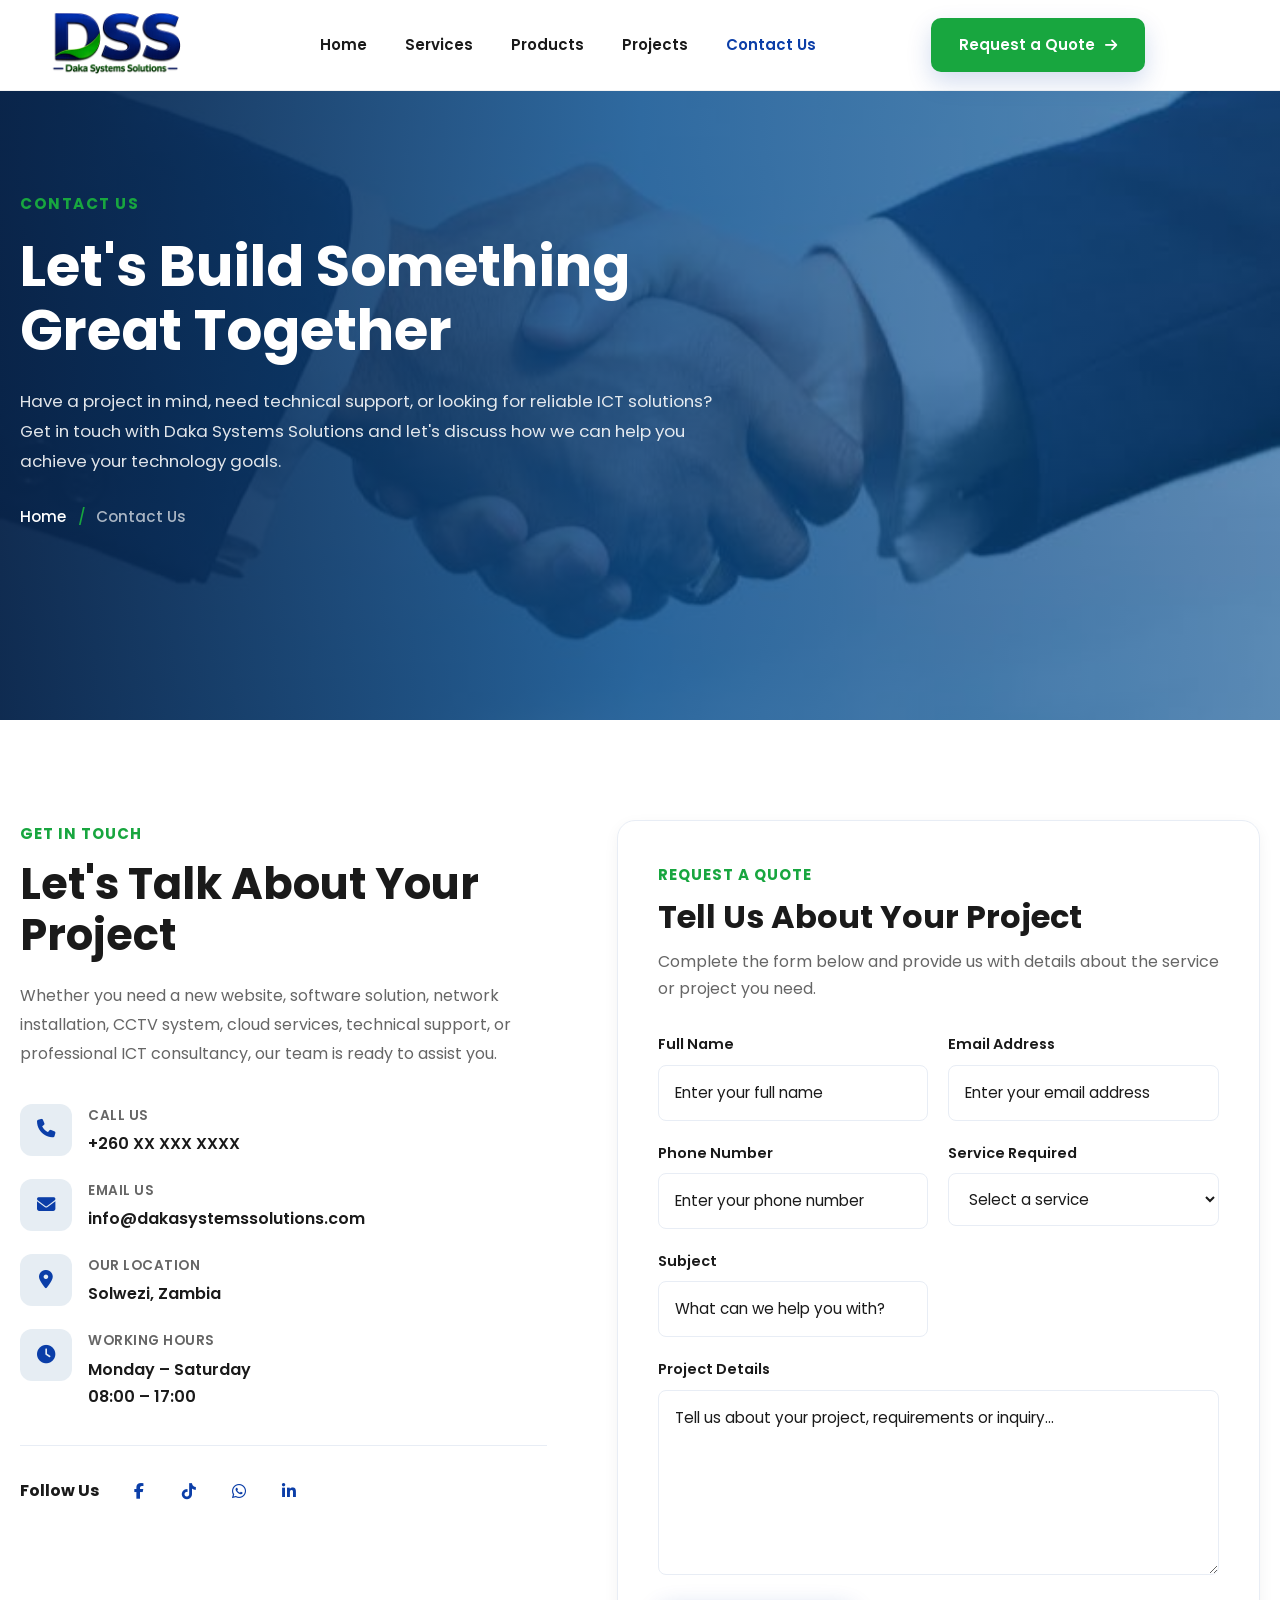
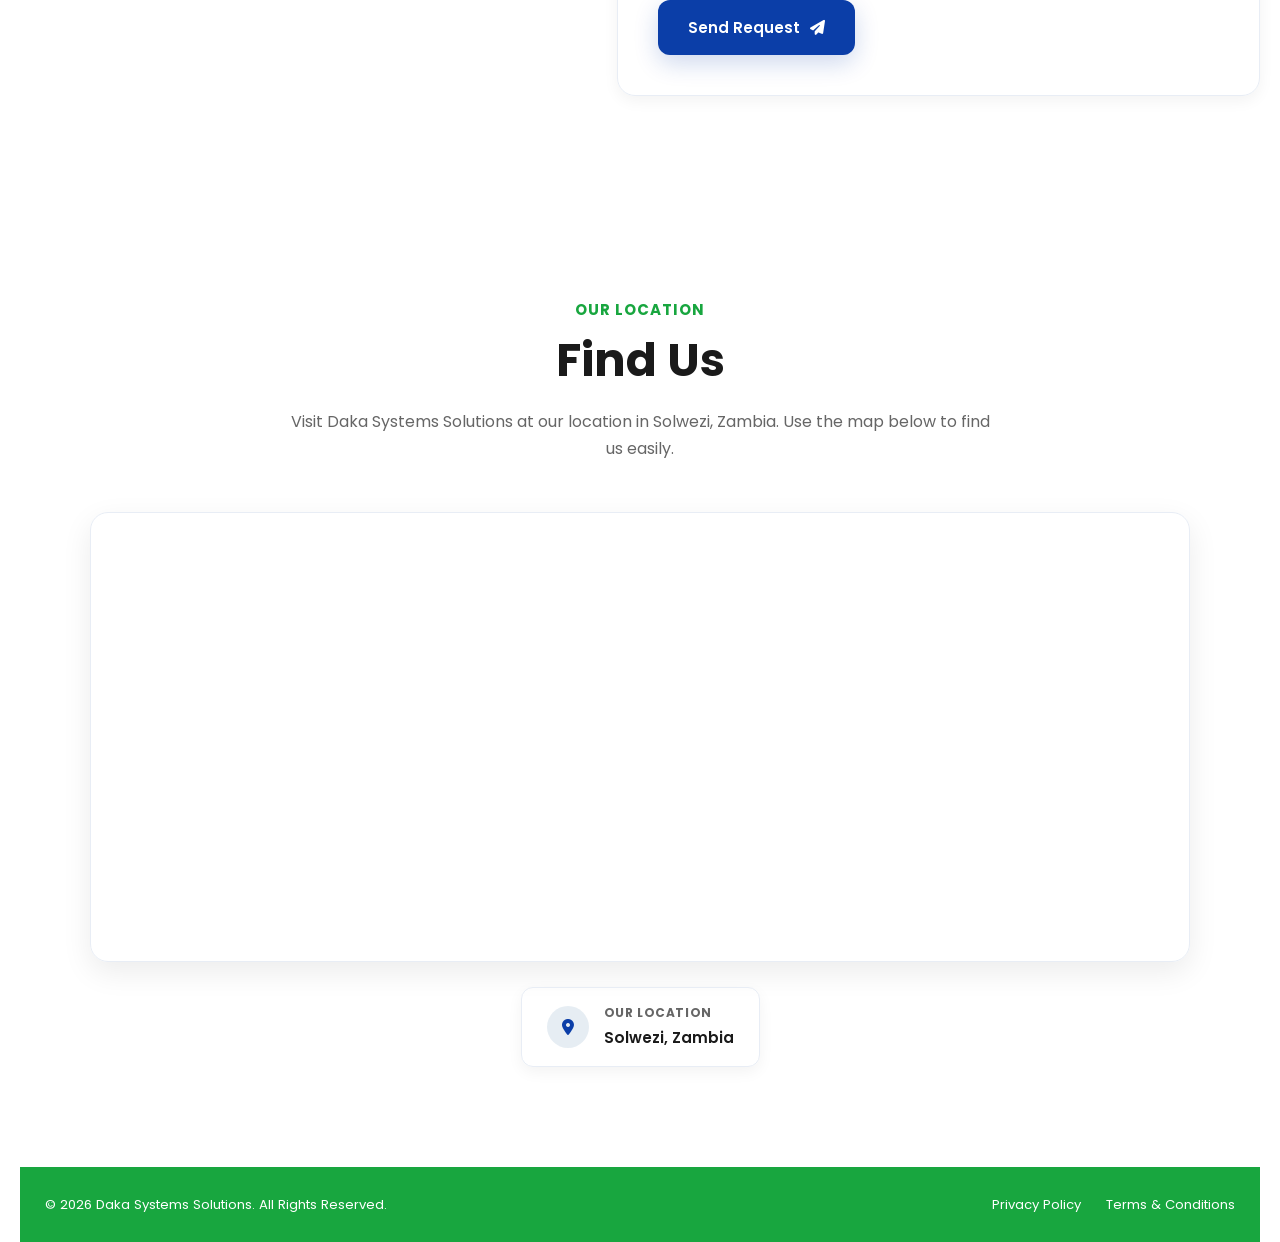
<file: contact.html>
<!DOCTYPE html>
<html lang="en">
<head>
    <meta charset="UTF-8">
    <meta name="viewport" content="width=device-width, initial-scale=1.0">
    <title>Daka Systems Solutions | Innovative ICT Solutions in Zambia</title>
    <meta name="description"content="Daka Systems Solutions (DSS) is a technology-driven company providing innovative ICT solutions including software development, networking, cybersecurity, cloud services, CCTV installation, IT consultancy, and digital transformation services across Zambia.">
    <meta name="keywords"content="Daka Systems Solutions, DSS Zambia, ICT Company Zambia, Software Development, CCTV Installation, Networking, Cloud Solutions, Cybersecurity, IT Support, Digital Transformation">
    <meta name="author" content="Daka Systems Solutions">
<!--FAVICON-->
    <link rel="icon" type="image/png" href="image/fav.png">

<!--GOOGLE FONTS -->
    <link rel="preconnect" href="https://fonts.googleapis.com">
    <link rel="preconnect" href="https://fonts.gstatic.com" crossorigin>
    <link href="https://fonts.googleapis.com/css2?family=Inter:wght@300;400;500;600;700&family=Poppins:wght@300;400;500;600;700;800&display=swap" rel="stylesheet">

    <!--FONT AWESOME-->
    <link rel="stylesheet" href="https://cdnjs.cloudflare.com/ajax/libs/font-awesome/6.7.2/css/all.min.css">
    <link rel="stylesheet" href="css/contact.css">
    <link rel="stylesheet" href="css/style.css">
    
</head>
<body>
    <!--HEADER-->
<header class="header" id="header">
    <div class="container">
        <!--Logo-->
        <a href="index.html" class="logo"><img src="image/fav.png" alt="Company logo"></a>
        <!--Navigation-->
        <nav class="navbar" id="navbar">
            <ul class="nav-menu">
                <li class="nav-item"><a href="index.html" class="nav-link">Home</a></li>
                <li class="nav-item"><a href="services.html" class="nav-link ">Services</a></li>
                <li class="nav-item"><a href="product.html" class="nav-link">Products</a></li>
                <li class="nav-item"><a href="projects.html" class="nav-link">Projects</a></li>
                <li class="nav-item"><a href="contact.html" class="nav-link active">Contact Us</a></li>
            </ul>
        </nav>
    
        
        <!--Right Side Button-->
        <div class="header-action">
            <a href="contact.html" class="btn btn-primary">
                <span>Request a Quote</span>
                <i class="fa-solid fa-arrow-right"></i>
            </a>
        </div>
        <!-- MOBILE MENU -->
        <button
            class="menu-toggle"
            id="menuToggle"
            aria-label="Toggle Navigation"
            aria-expanded="false"
            type="button">
            <span></span>
            <span></span>
            <span></span>
        </button>
    </div>
</header>

<!--== CONTACT PAGE BANNER ==-->
<section class="page-banner contact-banner">
    <div class="banner-overlay">
        <div class="container">
            <div class="banner-content">
                <span class="banner-subtitle">
                    Contact Us
                </span>
                <h1 class="banner-title">
                    Let's Build Something Great Together
                </h1>
                <p class="banner-description">
                    Have a project in mind, need technical support, or
                    looking for reliable ICT solutions? Get in touch with
                    Daka Systems Solutions and let's discuss how we can
                    help you achieve your technology goals.
                </p>

                <!-- Breadcrumb -->
                <nav class="breadcrumb">
                    <a href="index.html">
                        Home
                    </a>
                    <span>
                        Contact Us
                    </span>
                </nav>
            </div>
        </div>
    </div>
</section>

<!--CONTACT INFORMATION & QUOTE FORM-->
<section class="contact-section" id="contact-section">
    <div class="container">
        <div class="contact-wrapper">
            <!--CONTACT INFORMATION-->
            <div class="contact-info reveal-left">
                <span class="section-subtitle">
                    GET IN TOUCH
                </span>
                <h2 class="section-title">
                    Let's Talk About Your Project
                </h2>
                <p class="contact-description">
                    Whether you need a new website, software solution,
                    network installation, CCTV system, cloud services,
                    technical support, or professional ICT consultancy,
                    our team is ready to assist you.
                </p>
                <!-- Contact Details -->
                <div class="contact-details">
                    <!-- Phone -->
                    <div class="contact-item">
                        <div class="contact-icon">
                            <i class="fa-solid fa-phone"></i>
                        </div>
                        <div class="contact-item-content">
                            <span>Call Us</span>
                            <a href="tel:+260XXXXXXXXX">
                                +260 XX XXX XXXX
                            </a>
                        </div>
                    </div>
                    <!-- Email -->
                    <div class="contact-item">
                        <div class="contact-icon">
                            <i class="fa-solid fa-envelope"></i>
                        </div>
                        <div class="contact-item-content">
                            <span>Email Us</span>
                            <a href="mailto:info@dakasystemssolutions.com">
                                info@dakasystemssolutions.com
                            </a>
                        </div>
                    </div>
                    <!-- Location -->
                    <div class="contact-item">
                        <div class="contact-icon">
                            <i class="fa-solid fa-location-dot"></i>
                        </div>
                        <div class="contact-item-content">
                            <span>Our Location</span>
                            <p>
                                Solwezi, Zambia
                            </p>
                        </div>
                    </div>
                    <!-- Working Hours -->
                    <div class="contact-item">
                        <div class="contact-icon">
                            <i class="fa-solid fa-clock"></i>
                        </div>
                        <div class="contact-item-content">
                            <span>Working Hours</span>
                            <p>
                                Monday – Saturday
                                <br>
                                08:00 – 17:00
                            </p>
                        </div>
                    </div>
                </div>
                <!-- Social Media -->
                <div class="contact-socials">
                    <span>Follow Us</span>
                    <div class="social-links">
                        <a href="#" aria-label="Facebook">
                            <i class="fa-brands fa-facebook-f"></i>
                        </a>
                        <a href="#" aria-label="TikTok">
                            <i class="fa-brands fa-tiktok"></i>
                        </a>
                        <a href="#" aria-label="WhatsApp">
                            <i class="fa-brands fa-whatsapp"></i>
                        </a>
                        <a href="#" aria-label="LinkedIn">
                            <i class="fa-brands fa-linkedin-in"></i>
                        </a>
                    </div>
                </div>
            </div>
            <!--REQUEST A QUOTE FORM-->
            <div class="contact-form-wrapper reveal-right">
                <div class="contact-form-header">
                    <span class="section-subtitle">
                        REQUEST A QUOTE
                    </span>
                    <h2>
                        Tell Us About Your Project
                    </h2>
                    <p>
                        Complete the form below and provide us with
                        details about the service or project you need.
                    </p>
                </div>
                <form class="contact-form" id="contactForm">
                    <!-- Name -->
                    <div class="form-group">
                        <label for="name">
                            Full Name
                        </label>
                        <input
                            type="text"
                            id="name"
                            name="name"
                            placeholder="Enter your full name"
                            required>
                    </div>
                    <!-- Email -->
                    <div class="form-group">
                        <label for="email">
                            Email Address
                        </label>
                        <input
                            type="email"
                            id="email"
                            name="email"
                            placeholder="Enter your email address"
                            required>
                    </div>
                    <!-- Phone -->
                    <div class="form-group">
                        <label for="phone">
                            Phone Number
                        </label>
                        <input
                            type="tel"
                            id="phone"
                            name="phone"
                            placeholder="Enter your phone number"
                            required>
                    </div>
                    <!-- Service -->
                    <div class="form-group">
                        <label for="service">
                            Service Required
                        </label>
                        <select
                            id="service"
                            name="service"
                            required>
                            <option value="">
                                Select a service
                            </option>

                            <option value="website-development">
                                Website Development
                            </option>

                            <option value="software-development">
                                Software Development
                            </option>

                            <option value="networking">
                                Networking
                            </option>

                            <option value="cctv-installation">
                                CCTV Installation
                            </option>

                            <option value="cloud-solutions">
                                Cloud Solutions
                            </option>

                            <option value="database-solutions">
                                Database Solutions
                            </option>

                            <option value="cybersecurity">
                                Cybersecurity
                            </option>

                            <option value="it-consultancy">
                                IT Consultancy
                            </option>

                            <option value="computer-repairs">
                                Computer Repairs
                            </option>

                            <option value="other">
                                Other
                            </option>
                        </select>
                    </div>
                    <!-- Subject -->
                    <div class="form-group">
                        <label for="subject">
                            Subject
                        </label>
                        <input
                            type="text"
                            id="subject"
                            name="subject"
                            placeholder="What can we help you with?"
                            required>
                    </div>
                    <!-- Message -->
                    <div class="form-group form-group-full">
                        <label for="message">
                            Project Details
                        </label>
                        <textarea
                            id="message"
                            name="message"
                            rows="6"
                            placeholder="Tell us about your project, requirements or inquiry..."
                            required></textarea>
                    </div>
                    <!-- Submit -->
                    <button
                        type="submit"
                        class="btn btn-primary contact-submit">
                        <span>Send Request</span>
                        <i class="fa-solid fa-paper-plane"></i>
                    </button>
                </form>
            </div>
        </div>
    </div>
</section>

<!--==================================================
    LOCATION & MAP
==================================================-->
<section class="contact-location" id="contact-location">

    <div class="container">

        <!-- Section Header -->
        <div class="section-header">
            <span class="section-subtitle">OUR LOCATION</span>

            <h2 class="section-title">
                Find Us
            </h2>

            <p class="section-description">
                Visit Daka Systems Solutions at our location in Solwezi,
                Zambia. Use the map below to find us easily.
            </p>
        </div>


        <!-- Map Wrapper -->
        <div class="location-map-wrapper reveal">

            <div class="location-map">
                <iframe
                    src="https://www.google.com/maps?q=Solwezi,Zambia&output=embed"
                    width="100%"
                    height="450"
                    style="border:0;"
                    allowfullscreen=""
                    loading="lazy"
                    referrerpolicy="no-referrer-when-downgrade">
                </iframe>
            </div>

        </div>


        <!-- Location Label -->
        <div class="location-address reveal">

            <i class="fa-solid fa-location-dot"></i>

            <div>
                <span>Our Location</span>
                <p>Solwezi, Zambia</p>
            </div>

        </div>

    </div>

</section>

<!--==================================================
    SIMPLE FOOTER
==================================================-->
<footer class="simple-footer">

    <div class="container">

        <!-- Bottom -->
        <div class="simple-footer-bottom">

            <p>
                © 2026 Daka Systems Solutions. All Rights Reserved.
            </p>

            <div class="simple-footer-legal">
                <a href="#">Privacy Policy</a>
                <a href="#">Terms & Conditions</a>
            </div>

        </div>

    </div>

</footer>
<!-- BACK TO TOP -->
    <button class="back-to-top" id="backToTop" aria-label="Back to top">
        <i class="fa-solid fa-arrow-up"></i>
    </button>

<!--Script-->
<script src="js/contact.js"></script>
<script src="js/main.js"></script>
</body>
</html>
</file>
<file: css/contact.css>
/*==CONTACT PAGE BANNER==*/
.contact-banner{
    position:relative;
    min-height:520px;
    display:flex;
    align-items:center;
    background:
        linear-gradient(
            90deg,
            rgba(9,37,75,.96) 0%,
            rgba(10,77,140,.82) 50%,
            rgba(10,77,140,.60) 100%
        ),
        url("../image/contact/images.jfif")
        center/cover no-repeat;
    overflow:hidden;
}

/*== BANNER OVERLAY ==*/
.contact-banner .banner-overlay{
    position:relative;
    width:100%;
    min-height:520px;
    display:flex;
    align-items:center;
}

/*== BANNER CONTENT ==*/
.contact-banner .banner-content{
    max-width:780px;
    padding:70px 0;
}

/*== BANNER SUBTITLE ==*/
.contact-banner .banner-subtitle{
    display:inline-block;
    margin-bottom:18px;
    color:var(--secondary-color);
    font-size:.95rem;
    font-weight:700;
    letter-spacing:1.5px;
    text-transform:uppercase;
}

/*== BANNER TITLE ==*/
.contact-banner .banner-title{
    margin-bottom:22px;
    color:white;
    font-size:3.5rem;
    line-height:1.15;
}

/*== BANNER DESCRIPTION ==*/
.contact-banner .banner-description{
    max-width:700px;
    margin:0 0 28px;
    color:rgba(255,255,255,.88);
    font-size:1.05rem;
    line-height:1.8;
}

/*== BREADCRUMB ==*/
.contact-banner .breadcrumb{
    display:flex;
    align-items:center;
    gap:12px;
    font-size:.95rem;
    font-weight:500;
}
.contact-banner .breadcrumb a{
    color:white;
    transition:var(--transition);
}
.contact-banner .breadcrumb a:hover{
    color:white;
}
.contact-banner .breadcrumb span{
    position:relative;
    padding-left:18px;
    color:rgba(255,255,255,.65);
}
.contact-banner .breadcrumb span::before{
    content:"/";
    position:absolute;
    left:0;
    color:var(--secondary-color);
}

/*==RESPONSIVE==*/
@media(max-width:992px){
    .contact-banner{
        min-height:480px;
    }
    .contact-banner .banner-overlay{
        min-height:480px;
    }
    .contact-banner .banner-content{
        max-width:700px;
    }
    .contact-banner .banner-title{
        font-size:3rem;
    }
}
@media(max-width:768px){
    .contact-banner{
        min-height:450px;
    }
    .contact-banner .banner-overlay{
        min-height:450px;
    }
    .contact-banner .banner-content{
        padding:60px 0;
    }
    .contact-banner .banner-title{
        font-size:2.5rem;
    }
    .contact-banner .banner-description{
        font-size:1rem;
    }
}
@media(max-width:576px){
    .contact-banner{
        min-height:420px;
    }
    .contact-banner .banner-overlay{
        min-height:420px;
    }
    .contact-banner .banner-content{
        padding:50px 0;
    }
    .contact-banner .banner-subtitle{
        font-size:.8rem;
        letter-spacing:1px;
    }
    .contact-banner .banner-title{
        font-size:2rem;
    }
    .contact-banner .banner-description{
        font-size:.92rem;
        line-height:1.7;
    }
    .contact-banner .breadcrumb{
        font-size:.85rem;
    }
}

/*==CONTACT SECTION==*/
.contact-section{
    background:var(--white-color);
}

/*==CONTACT WRAPPER==*/
.contact-wrapper{
    display:grid;
    grid-template-columns:0.9fr 1.1fr;
    align-items:start;
    gap:70px;
}

/*==CONTACT INFORMATION==*/
.contact-info{
    max-width:560px;
}
.contact-info .section-subtitle{
    margin-bottom:12px;
}
.contact-info .section-title{
    font-size:2.7rem;
    margin-bottom:20px;
    line-height:1.2;
}
.contact-description{
    margin-bottom:35px;
    color:var(--text-color);
    line-height:1.8;
}

/*==CONTACT DETAILS==*/
.contact-details{
    display:flex;
    flex-direction:column;
    gap:22px;
}

/*==CONTACT ITEM==*/
.contact-item{
    display:flex;
    align-items:flex-start;
    gap:16px;
}

/*==CONTACT ICON==*/
.contact-icon{
    width:52px;
    height:52px;
    flex-shrink:0;
    display:flex;
    align-items:center;
    justify-content:center;
    border-radius:var(--radius-md);
    background:rgba(10,77,140,.10);
    color:var(--primary-color);
    font-size:1.15rem;
    transition:var(--transition);
}
.contact-item:hover .contact-icon{
    background:var(--primary-color);
    color:var(--white-color);
    transform:translateY(-3px);
}

/*==CONTACT ITEM CONTENT==*/
.contact-item-content span{
    display:block;
    margin-bottom:3px;
    color:var(--text-light);
    font-size:.85rem;
    font-weight:600;
    text-transform:uppercase;
    letter-spacing:.5px;
}
.contact-item-content a{
    color:var(--heading-color);
    font-weight:600;
    transition:var(--transition);
}
.contact-item-content a:hover{
    color:var(--primary-color);
}
.contact-item-content p{
    margin:0;
    color:var(--heading-color);
    font-weight:600;
}

/*==SOCIAL MEDIA==*/
.contact-socials{
    display:flex;
    align-items:center;
    gap:20px;
    margin-top:35px;
    padding-top:25px;
    border-top:1px solid var(--border-color);
}
.contact-socials > span{
    color:var(--heading-color);
    font-weight:700;
}
.social-links{
    display:flex;
    align-items:center;
    gap:10px;
}
.social-links a{
    width:40px;
    height:40px;
    display:flex;
    align-items:center;
    justify-content:center;
    border-radius:50%;
    background:var(--light-color);
    color:var(--primary-color);
    transition:var(--transition);
}
.social-links a:hover{
    background:var(--primary-color);
    color:var(--white-color);
    transform:translateY(-3px);
}
/*==CONTACT FORM==*/
.contact-form-wrapper{
    padding:40px;
    background:var(--light-color);
    border:1px solid var(--border-color);
    border-radius:var(--radius-lg);
    box-shadow:var(--shadow-sm);
}

/*==FORM HEADER==*/
.contact-form-header{
    margin-bottom:30px;
}
.contact-form-header .section-subtitle{
    margin-bottom:10px;
}
.contact-form-header h2{
    margin-bottom:12px;
    font-size:2rem;
}
.contact-form-header p{
    margin-bottom:0;
    color:var(--text-color);
    line-height:1.7;
}

/*==FORM GRID==*/
.contact-form{
    display:grid;
    grid-template-columns:1fr 1fr;
    gap:20px;
}

/*==FORM GROUP==*/
.form-group{
    display:flex;
    flex-direction:column;
    gap:8px;
}
.form-group-full{
    grid-column:1 / -1;
}

/*==LABEL==*/
.form-group label{
    color:var(--heading-color);
    font-size:.9rem;
    font-weight:600;
}

/*==INPUTS==*/
.form-group input,
.form-group select,
.form-group textarea{

    width:100%;

    padding:14px 16px;

    background:var(--white-color);

    border:1px solid var(--border-color);

    border-radius:var(--radius-sm);

    color:var(--heading-color);

    font-size:.95rem;

    transition:var(--transition);

}

.form-group input::placeholder,
.form-group textarea::placeholder{

    color:var(--text-light);

}


/*==INPUT FOCUS==*/
.form-group input:focus,
.form-group select:focus,
.form-group textarea:focus{
    border-color:var(--primary-color);
    box-shadow:0 0 0 3px rgba(10,77,140,.10);
}

/*==TEXTAREA==*/
.form-group textarea{
    resize:vertical;
    min-height:150px;
}

/*==SUBMIT BUTTON==*/
.contact-submit{
    grid-column:1 / -1;
    width:fit-content;
    padding:15px 30px;
    margin-top:5px;
}
.contact-submit i{
    transition:var(--transition);
}
.contact-submit:hover i{
    transform:translateX(4px);
}

/*==RESPONSIVE==*/
@media(max-width:1000px){
    .contact-wrapper{
        grid-template-columns:1fr;
        gap:50px;
    }
    .contact-info{
        max-width:750px;
        margin:0 auto;
    }
    .contact-form-wrapper{
        max-width:750px;
        width:100%;
        margin:0 auto;
    }
}
@media(max-width:768px){
    .contact-section{
        padding:80px 0;
    }
    .contact-info .section-title{
        font-size:2.3rem;
    }
    .contact-form-wrapper{
        padding:30px;
    }
}
@media(max-width:576px){
    .contact-section{
        padding:65px 0;
    }
    .contact-info .section-title{
        font-size:1.9rem;
    }
    .contact-description{
        font-size:.95rem;
        line-height:1.7;
    }
    .contact-form-wrapper{
        padding:25px 20px;
        border-radius:var(--radius-md);
    }
    .contact-form-header h2{
        font-size:1.6rem;
    }
    .contact-form{
        grid-template-columns:1fr;
    }
    .form-group-full{
        grid-column:auto;
    }
    .contact-submit{
        width:100%;
        justify-content:center;
    }
    .contact-socials{
        align-items:flex-start;
        flex-direction:column;
        gap:12px;
    }
}

/*==================================================
    CONTACT LOCATION
==================================================*/

.contact-location{
    background:var(--light-color);
}

.contact-location .section-header{
    text-align:center;
    max-width:850px;
    margin:0 auto 50px;
}

.contact-location .section-description{
    max-width:700px;
    margin:0 auto;
}


/*==================================================
    MAP WRAPPER
==================================================*/

.location-map-wrapper{
    width:100%;
    max-width:1100px;
    margin:0 auto;
}

.location-map{
    width:100%;
    height:450px;

    overflow:hidden;

    border-radius:var(--radius-lg);

    background:var(--white-color);

    border:1px solid var(--border-color);

    box-shadow:var(--shadow-md);
}

.location-map iframe{
    display:block;

    width:100%;
    height:100%;

    border:0;
}


/*==================================================
    LOCATION ADDRESS
==================================================*/

.location-address{
    display:flex;
    align-items:center;
    justify-content:center;
    gap:15px;

    width:fit-content;

    margin:25px auto 0;

    padding:15px 25px;

    background:var(--white-color);

    border:1px solid var(--border-color);

    border-radius:var(--radius-md);

    box-shadow:var(--shadow-sm);
}

.location-address > i{
    width:42px;
    height:42px;

    display:flex;
    align-items:center;
    justify-content:center;

    flex-shrink:0;

    border-radius:50%;

    background:rgba(10,77,140,.10);

    color:var(--primary-color);

    font-size:1rem;
}

.location-address span{
    display:block;

    margin-bottom:2px;

    color:var(--text-light);

    font-size:.75rem;
    font-weight:700;

    text-transform:uppercase;
    letter-spacing:.6px;
}

.location-address p{
    margin:0;

    color:var(--heading-color);

    font-size:.95rem;
    font-weight:600;
}


/*==================================================
    RESPONSIVE
==================================================*/

@media(max-width:768px){

    .contact-location{
        padding:80px 0;
    }

    .contact-location .section-header{
        margin-bottom:40px;
    }

    .location-map{
        height:400px;
    }

}


@media(max-width:576px){

    .contact-location{
        padding:65px 0;
    }

    .location-map{
        height:350px;
        border-radius:var(--radius-md);
    }

    .location-address{
        width:100%;
        justify-content:flex-start;
        padding:14px 18px;
    }

}

/*==================================================
    SIMPLE FOOTER
==================================================*/

.simple-footer{
    background:var(--dark-blue);
    color:var(--white-color);
}


/*==================================================
    FOOTER BOTTOM
==================================================*/

.simple-footer-bottom{
    min-height:75px;

    display:flex;
    align-items:center;
    justify-content:space-between;

    gap:20px;

    background:var(--secondary-color);
    padding:0 25px;
}

.simple-footer-bottom p{
    margin:0;
    color:white;
    font-size:.82rem;
}

.simple-footer-legal{
    display:flex;
    align-items:center;
    gap:25px;
}

.simple-footer-legal a{
    color:white;
    font-size:.82rem;
    transition:var(--transition);
}

.simple-footer-legal a:hover{
    color:var(--dark-blue);
}


/*==================================================
    RESPONSIVE
==================================================*/

@media(max-width:576px){

    .simple-footer-bottom{
        min-height:100px;
        flex-direction:column;
        justify-content:center;
        text-align:center;
        gap:8px;
        padding:15px 20px;
    }

    .simple-footer-legal{
        gap:18px;
    }

}
</file>
<file: css/style.css>
/*==CSS VARIABLES==*/

:root{

    /*========= COLORS==*/

    --primary-color: #0B3EA8;
    --primary-hover: #0D4CCF;
    --secondary-color: #18A63F;
    --secondary-hover: #149236;

    --white: #FFFFFF;
    --black: #111111;

    --heading-color: #1A1A1A;
    --text-color: #666666;
    --light-text: #8A8A8A;

    --bg-color: #FFFFFF;
    --section-bg: #F8FAFC;
    --border-color: #E8EDF5;

    /*==TYPOGRAPHY==*/

    --body-font: "Poppins", sans-serif;

    --h1-size: 68px;
    --h2-size: 46px;
    --h3-size: 30px;
    --h4-size: 22px;
    --h5-size: 18px;

    --normal-size: 16px;
    --small-size: 15px;

    /*==FONT WEIGHT==*/

    --light:300;
    --regular:400;
    --medium:500;
    --semi-bold:600;
    --bold:700;
    --extra-bold:800;

    /*==SPACING==*/

    --section-padding:100px 0;

    /*==BORDER RADIUS==*/

    --radius-sm:8px;
    --radius-md:12px;
    --radius-lg:18px;

    /*==SHADOWS==*/

    --shadow-sm:0 5px 15px rgba(0,0,0,.05);
    --shadow-md:0 10px 30px rgba(0,0,0,.08);
    --shadow-lg:0 20px 45px rgba(0,0,0,.10);

    /*==TRANSITION==*/

    --transition:.35s ease;

}

/*==RESET==*/

*{
    margin:0;
    padding:0;
    box-sizing:border-box;
}

*::before,
*::after{
    box-sizing:border-box;
}

html{
    scroll-behavior:smooth;
    scroll-padding-top:90px;
}

body{
    font-family:var(--body-font);
    font-size:var(--normal-size);
    font-weight:var(--regular);
    color:var(--text-color);
    background:var(--bg-color);
    line-height:1.7;
    overflow-x:hidden;
    -webkit-font-smoothing:antialiased;
    text-rendering:optimizeLegibility;
}

/*==TYPOGRAPHY==*/

h1,
h2,
h3,
h4,
h5,
h6{
    color:var(--heading-color);
    font-weight:var(--bold);
    line-height:1.2;
}

h1{
    font-size:var(--h1-size);
}

h2{
    font-size:var(--h2-size);
}

h3{
    font-size:var(--h3-size);
}

h4{
    font-size:var(--h4-size);
}

h5{
    font-size:var(--h5-size);
}

p{
    margin-bottom:15px;
}

a{
    text-decoration:none;
    color:inherit;
    transition:var(--transition);
}

img{
    display:block;
    width:100%;
    max-width:100%;
    height:auto;
}

ul{
    list-style:none;
}

button,
input,
textarea,
select{
    font:inherit;
    outline:none;
    border:none;
}

button{
    cursor:pointer;
    background:none;
}

/*==CONTAINER==*/

.container{
    width:100%;
    max-width:1320px;
    margin:0 auto;
    padding:0 20px;
}

/*==SECTION==*/

section{
    padding:var(--section-padding);
    position:relative;
}

/*==REUSABLE BUTTONS==*/

.btn{
    display:inline-flex;
    align-items:center;
    justify-content:center;
    gap:10px;
    padding:15px 30px;
    border-radius:12px;
    font-size:15px;
    font-weight:600;
    transition:var(--transition);
    white-space:nowrap;
}

.btn i{
    transition:var(--transition);
}

.btn:hover i{
    transform:translateX(5px);
}

/* Primary Button */

.btn-primary{
    color:var(--white);
    background:var(--primary-color);
    box-shadow:0 8px 25px rgba(11,62,168,.20);
}

.btn-primary:hover{
    background:var(--primary-hover);
    transform:translateY(-2px);
}

/* Secondary Button */

.btn-secondary{
    color:var(--white);
    background:var(--secondary-color);
    box-shadow:0 8px 25px rgba(24,166,63,.20);
}

.btn-secondary:hover{
    background:var(--secondary-hover);
    transform:translateY(-2px);
}

/* Outline Button */

.btn-outline{
    color:var(--primary-color);
    background:transparent;
    border:2px solid var(--primary-color);
}

.btn-outline:hover{
    background:var(--primary-color);
    color:var(--white);
}

/*==REUSABLE TITLES==*/

.section-subtitle{
    display:inline-block;
    color:var(--secondary-color);
    font-size:15px;
    font-weight:700;
    text-transform:uppercase;
    letter-spacing:1px;
    margin-bottom:10px;
}

.section-title{
    margin-bottom:20px;
}

.section-text{
    max-width:650px;
}

/*==REUSABLE CARD==*/

.card{
    background:var(--white);
    border-radius:16px;
    box-shadow:var(--shadow-sm);
    transition:var(--transition);
}

.card:hover{
    transform:translateY(-8px);
    box-shadow:var(--shadow-md);
}



/*==HEADER==*/

.header{
    position: fixed;
    top: 0;
    left: 0;
    width: 100%;
    background: var(--white);
    z-index: 1000;
    transition: all .4s ease;
    border-bottom: 1px solid rgba(0,0,0,.05);
}

.header .container{
    display: flex;
    align-items: center;
    justify-content: space-between;
    height: 90px;
}

.header .btn-primary{
    background: var(--secondary-color);
    color: var(--white);
    padding: 14px 28px;
    border-radius: 10px;
    box-shadow: 0 10px 25px rgba(22,163,74,.25);
}

.header .btn-primary:hover{
    background: var(--secondary-hover);
    transform: translateY(-2px);
    box-shadow: 0 15px 35px rgba(22,163,74,.35);
}

/* Sticky Header */

.header.sticky{
    background: var(--white);
    box-shadow: 0 8px 30px rgba(0,0,0,.08);
}

/*==LOGO==*/

.logo{
    display: flex;
    align-items: center;
    flex-shrink: 0;
}

.logo img{
    width: 185px;
    height: auto;
    transition: var(--transition);
}

.logo:hover img{
    transform: scale(1.03);
}

/*==NAVIGATION==*/

.navbar{
    display: flex;
    align-items: center;
}

.nav-menu{
    display: flex;
    align-items: center;
    gap: 38px;
}

.nav-item{
    position: relative;
}

.nav-link{
    position: relative;
    display: inline-block;
    font-size: 15px;
    font-weight: 600;
    color: var(--heading-color);
    padding: 8px 0;
    transition: var(--transition);
}

/* Hover */

.nav-link:hover{
    color: var(--primary-color);
}

/* Active */

.nav-link.active{
    color: var(--primary-color);
}

/* Underline */

.nav-link::after{
    content: "";
    position: absolute;
    left: 50%;
    bottom: -10px;
    transform: translateX(-50%);
    width: 0;
    height: 3px;
    background: var(--primary-color);
    border-radius: 50px;
    transition: .35s;
}

.nav-link:hover::after,
.nav-link.Active::after{
    width: 100%;
}

/*==HEADER ACTION==*/

.header-action{
    display: flex;
    align-items: center;
    gap: 18px;
}

/*==GET IN TOUCH BUTTON==*/

.header .btn-primary{
    padding: 14px 28px;
    border-radius: 10px;
    font-size: 15px;
    font-weight: 600;
    box-shadow: 0 10px 25px rgba(11,62,168,.18);
}

.header .btn-primary:hover{
    transform: translateY(-3px);
    box-shadow: 0 15px 35px rgba(11,62,168,.28);
}

.header .btn-primary i{
    font-size: 14px;
}

/*==================================================
    DSS MOBILE NAVIGATION
==================================================*/

@media (max-width: 991px){

    /*-----------------------------------------------
        HEADER
    -----------------------------------------------*/

    .header{
        height: 90px;
    }

    .header .container{
        height: 90px;
        display: flex;
        align-items: center;
        justify-content: space-between;
    }

    .logo{
        z-index: 1101;
    }

    .logo img{
        height: 48px;
        width: auto;
    }


    /*-----------------------------------------------
        HIDE DESKTOP BUTTON
    -----------------------------------------------*/

    .header-action{
        display: none;
    }


    /*-----------------------------------------------
        MOBILE TOGGLE
    -----------------------------------------------*/

    .menu-toggle{

        display: flex;

        width: 50px;
        height: 50px;

        align-items: center;
        justify-content: center;

        flex-direction: column;

        gap: 6px;

        margin-left: auto;

        position: relative;

        z-index: 1200;

        border: none;

        background: transparent;

    }


    .menu-toggle span{

        display: block;

        width: 30px;
        height: 3px;

        background: var(--heading-color);

        border-radius: 20px;

        transition: all .3s ease;

    }


    /*-----------------------------------------------
        X ANIMATION
    -----------------------------------------------*/

    .menu-toggle.active span:nth-child(1){

        transform:
            translateY(9px)
            rotate(45deg);

    }

    .menu-toggle.active span:nth-child(2){

        opacity: 0;

    }

    .menu-toggle.active span:nth-child(3){

        transform:
            translateY(-9px)
            rotate(-45deg);

    }


    /*-----------------------------------------------
        MOBILE NAVIGATION PANEL
    -----------------------------------------------*/

    .navbar{

        position: fixed;

        top: 90px;
        left: 0;

        width: 100%;
        height: calc(100vh - 90px);

        margin: 0;

        padding: 0;

        background: white;

        overflow-y: auto;

        opacity: 0;

        visibility: hidden;

        transform: translateY(-10px);

        transition:
            opacity .3s ease,
            visibility .3s ease,
            transform .3s ease;

        z-index: 1050;

    }


    /*-----------------------------------------------
        OPEN MENU
    -----------------------------------------------*/

    .navbar.active{

        opacity: 1;

        visibility: visible;

        transform: translateY(0);

    }


    /*-----------------------------------------------
        NAVIGATION LIST
    -----------------------------------------------*/

    .nav-menu{

        display: flex;

        flex-direction: column;

        align-items: stretch;

        width: 100%;

        gap: 0;

        padding: 35px 38px 45px;

    }


    .nav-item{

        width: 100%;

        margin: 0;

    }


    /*-----------------------------------------------
        NAVIGATION LINKS
    -----------------------------------------------*/

    .nav-link{

        display: flex;

        align-items: center;

        width: 100%;

        min-height: 70px;

        padding: 16px 25px;

        font-family: "Poppins", sans-serif;

        font-size: 1.25rem;

        font-weight: 500;

        color: var(--heading-color);

        border-radius: 16px;

        transition: all .3s ease;

    }


    /* Remove desktop underline */

    .nav-link::after{

        display: none;

    }


    /*-----------------------------------------------
        HOVER
    -----------------------------------------------*/

    .nav-link:hover{

        color: var(--primary-color);

        background: rgba(10, 77, 140, .06);

        transform: none;

    }


    /*-----------------------------------------------
        ACTIVE MENU ITEM
    -----------------------------------------------*/

    .nav-link.active{

        color: var(--primary-color);

        background: rgba(10, 77, 140, .08);

    }


    /*-----------------------------------------------
        CONTACT US BUTTON
    -----------------------------------------------*/

    .nav-item:last-child{

        margin-top: 28px;

        padding-top: 25px;

        border-top: 1px solid var(--border-color);

    }


    .nav-item:last-child .nav-link{

        justify-content: center;

        min-height: 62px;

        padding: 15px 25px;

        border-radius: 40px;

        background: var(--dark-color);

        color: var(--white-color);

        font-size: 1.1rem;

        font-weight: 600;

    }


    .nav-item:last-child .nav-link:hover{

        background: var(--primary-color);

        color: var(--white-color);

    }

}

@media (max-width: 991px){

    .header:has(.menu-toggle.active){

        background: var(--primary-color);

    }

    .header:has(.menu-toggle.active) .logo img{

        filter: brightness(0) invert(1);

    }

    .header:has(.menu-toggle.active) .menu-toggle span{

        background: var(--white-color);

    }

}

/*==================================================
    BACK TO TOP BUTTON
==================================================*/

.back-to-top{

    position: fixed;

    right: 30px;
    bottom: 30px;

    width: 50px;
    height: 50px;

    display: flex;
    align-items: center;
    justify-content: center;

    background: var(--primary-color);
    color: var(--white-color);

    border-radius: 50%;

    box-shadow: var(--shadow-md);

    font-size: 18px;

    opacity: 0;
    visibility: hidden;

    transform: translateY(20px);

    transition: var(--transition);

    z-index: 999;

}


/* Show button */

.back-to-top.show{

    opacity: 1;

    visibility: visible;

    transform: translateY(0);

}


/* Hover */

.back-to-top:hover{

    background: var(--secondary-color);

    transform: translateY(-5px);

    box-shadow: var(--shadow-lg);

}


/* Mobile */

@media (max-width: 576px){

    .back-to-top{

        right: 18px;
        bottom: 20px;

        width: 46px;
        height: 46px;

        font-size: 16px;

    }

}

/*==================================================
    THEME TOGGLE
==================================================*/

.theme-toggle{

    width: 44px;
    height: 44px;

    display: flex;
    align-items: center;
    justify-content: center;

    border: 1px solid var(--border-color);

    border-radius: 50%;

    background: var(--white-color);

    color: var(--heading-color);

    font-size: 17px;

    transition: var(--transition);

}

.theme-toggle:hover{

    background: var(--primary-color);

    color: var(--white-color);

    border-color: var(--primary-color);

    transform: rotate(15deg);

}




/*==FOOTER===*/

.footer{
    background:#081F4D;
    color:#fff;
    padding-top:80px;
}

/*==FOOTER GRID==*/

.footer-grid{
    display:grid;
    grid-template-columns:
        1.3fr
        1fr
        1fr
        1.2fr
        1.3fr;

    gap:45px;
}

/*==LOGO==*/

.footer-logo img{
    width:150px;
    margin-bottom:22px;
}

/*==DESCRIPTION==*/

.footer-description{
    color:rgba(255,255,255,.75);
    line-height:1.8;
    margin-bottom:28px;
}

/*==COLUMN TITLES==*/

.footer-column h3{
    font-size:22px;
    margin-bottom:25px;
    color:#fff;
    position:relative;
}

.footer-column h3::after{

    content:"";

    position:absolute;

    left:0;

    bottom:-10px;

    width:45px;

    height:3px;

    background:var(--secondary-color);

}

/*==LINKS==*/

.footer-column ul li{

    margin-bottom:14px;

}

.footer-column ul li a{

    color:rgba(255,255,255,.75);

    transition:.3s;

}

.footer-column ul li a:hover{

    color:#fff;

    padding-left:8px;

}

/*==SOCIAL==*/

.footer-social{

    display:flex;

    gap:12px;

}

.footer-social a{

    width:42px;

    height:42px;

    border-radius:50%;

    display:flex;

    align-items:center;

    justify-content:center;

    background:rgba(255,255,255,.08);

    color:#fff;

    transition:.3s;

}

.footer-social a:hover{

    background:var(--secondary-color);

    transform:translateY(-4px);

}

/*==CONTACT==*/

.contact-footer li{

    display:flex;

    gap:15px;

    margin-bottom:18px;

    align-items:flex-start;

}

.contact-footer i{

    color:var(--secondary-color);

    margin-top:4px;

}

/*==NEWSLETTER==*/

.newsletter-form{

    margin-top:20px;

    display:flex;

}

.newsletter-form input{

    flex:1;

    height:52px;

    border:none;

    padding:0 18px;

    border-radius:8px 0 0 8px;

    font-size:15px;

}

.newsletter-form button{

    width:60px;

    border:none;

    background:var(--secondary-color);

    color:#fff;

    border-radius:0 8px 8px 0;

    cursor:pointer;

    transition:.3s;

}

.newsletter-form button:hover{

    background:#12913A;

}

/*==FOOTER BOTTOM==*/

.footer-bottom{
    margin-top:70px;
    background: var(--secondary-color);
    padding:22px 0;
}

.footer-bottom .container{
    display:flex;
    justify-content:space-between;
    align-items:center;
    flex-wrap:wrap;
    gap:20px;
}

.footer-bottom p{
    color:var(--white);
    margin:0;
}

.footer-bottom-links{
    display:flex;
    gap:25px;
}

.footer-bottom-links a{
    color:var(--white);
    transition:var(--transition);
}

.footer-bottom-links a:hover{
    opacity:.8;
}

/*==RESPONSIVE==*/
@media(max-width:1200px){

.footer-grid{

grid-template-columns:repeat(3,1fr);

}

}

@media(max-width:768px){

.footer-grid{

grid-template-columns:1fr;

}

.footer-bottom .container{

flex-direction:column;

text-align:center;

}

.footer-bottom-links{

justify-content:center;

}

}
</file>
